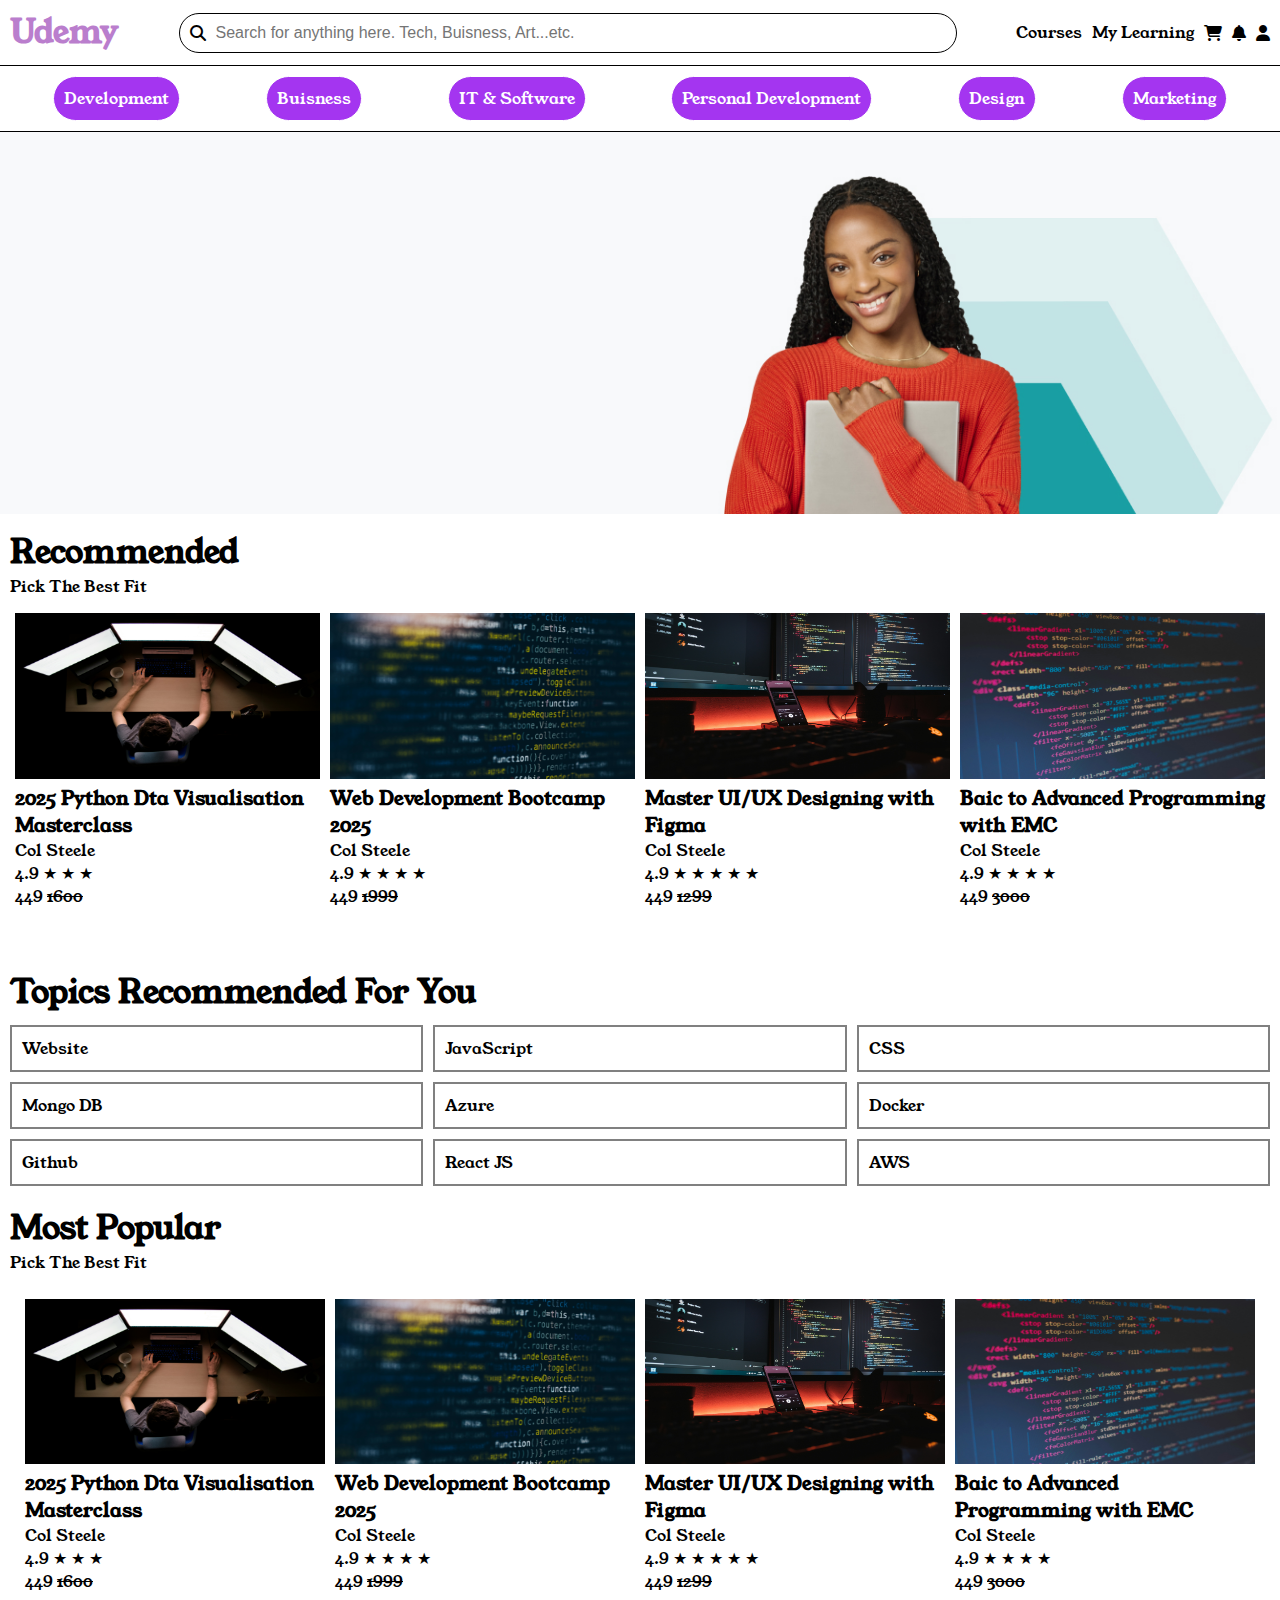
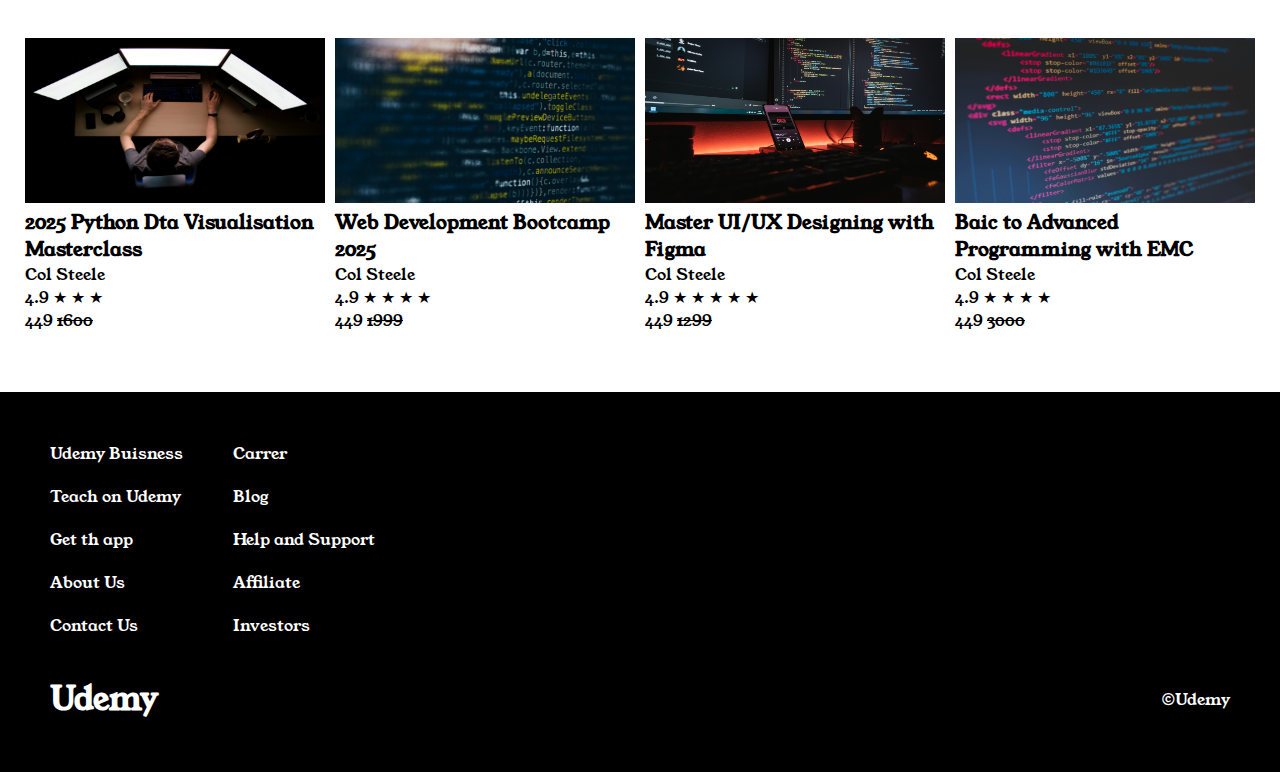
<file: index.html>
<!DOCTYPE html>
<html lang="en">

<head>
    <meta charset="UTF-8">
    <meta name="viewport" content="width=device-width, initial-scale=1.0">
    <title>Udemy</title>
    <!--Google Style shheet for fonts-->
    <link rel="preconnect" href="https://fonts.googleapis.com">
    <link rel="preconnect" href="https://fonts.gstatic.com" crossorigin>
    <link href="https://fonts.googleapis.com/css2?family=Gabarito:wght@400..900&family=Young+Serif&display=swap"
        rel="stylesheet">
    <!--My Style Sheet-->
    <link rel="stylesheet" href="style.css">
    <!--Font Awesome CDN link -->
    <link rel="stylesheet" href="https://cdnjs.cloudflare.com/ajax/libs/font-awesome/6.7.2/css/all.min.css"
        integrity="sha512-Evv84Mr4kqVGRNSgIGL/F/aIDqQb7xQ2vcrdIwxfjThSH8CSR7PBEakCr51Ck+w+/U6swU2Im1vVX0SVk9ABhg=="
        crossorigin="anonymous" referrerpolicy="no-referrer" />
</head>

<body>
    <!--Navbar-->
    <div class="navbar">
        <div class="navbar__s1">
            <h1 class="navbar__s1__title">Udemy</h1>
        </div>

        <div class="navbar__s2">
            <i class="fa-solid fa-magnifying-glass"></i>
            <input type="text" placeholder="Search for anything here. Tech, Buisness, Art...etc.">
        </div>

        <div class="navbar__s3">
            <p>Courses</p>
            <!--<p>My Learning</p>-->
            <div class="mylearning">
                <p>My Learning</p>
                <div class="mylearning__popup">
                    <p>You did not purchase anything yet</p>
                </div>
            </div>
            <i class="fa-solid fa-cart-shopping"></i>
            <i class="fa-solid fa-bell"></i>
            <i class="fa-solid fa-user"></i>
        </div>


        <div class="navbar__s4">
            <i class="fa-solid fa-bars"></i>
        </div>
    </div>
    <!--Categories-->
    <div class="categories">
        <p>Development</p>
        <p>Buisness</p>
        <p>IT & Software</p>
        <p>Personal Development</p>
        <p>Design</p>
        <p>Marketing</p>
    </div>

    <!--Sale Image-->
    <div class="sale-image">
        <img src="./images/sale-image.jpg " alt="Sale Image">
        <div class="sale-image__offer">
            <h2>Udemy Flash Sale! 24 hours to save.</h2>
            <p>Get the top Courses for just 499. Just one day to save but lifetime to learn</p>
        </div>
    </div>

    <!--Recommended-->
    <div class="recommended">
        <h1 class="recommended__title">Recommended</h1>
        <p>Pick The Best Fit</p>
        <div class="recommended__container">
            <div class="course-card">
                <img src="./images/c1.jpg" alt="">
                <h3>2025 Python Dta Visualisation Masterclass</h3>
                <p>Col Steele</p>
                <p>4.9 ★ ★ ★</p>
                <p>449 <del>1600</del></p>
            </div>

            <div class="course-card">
                <img src="./images/c2.jpg" alt="">
                <h3>Web Development Bootcamp 2025</h3>
                <p>Col Steele</p>
                <p>4.9 ★ ★ ★ ★</p>
                <p>449 <del>1999</del></p>
            </div>

            <div class="course-card">
                <img src="./images/c3.jpg" alt="">
                <h3>Master UI/UX Designing with Figma</h3>
                <p>Col Steele</p>
                <p>4.9 ★ ★ ★ ★ ★</p>
                <p>449 <del>1299</del></p>
            </div>

            <div class="course-card">
                <img src="./images/c4.jpg" alt="">
                <h3>Baic to Advanced Programming with EMC</h3>
                <p>Col Steele</p>
                <p>4.9 ★ ★ ★ ★</p>
                <p>449 <del>3000</del></p>
            </div>

        </div>

    </div>

    <!--Topic Section-->
    <div class="topics">
        <h1 class="topics__title">Topics Recommended For You</h1>
        <div class="topics__container">
            <p>Website</p>
            <p>JavaScript</p>
            <p>CSS</p>
            <P>Mongo DB</P>
            <p>Azure</p>
            <p>Docker</p>
            <p>Github</p>
            <p>React JS</p>
            <p>AWS</p>
        </div>
    </div>

    <!--Poular Section-->
    <div class="popular">
        <h1 class="popular__title">Most Popular</h1>
        <p class="popular__subtitle">Pick The Best Fit</p>
        <div class="popular__container">
            <div class="recommended__container">
                <div class="course-card">
                    <img src="./images/c1.jpg" alt="">
                    <h3>2025 Python Dta Visualisation Masterclass</h3>
                    <p>Col Steele</p>
                    <p>4.9 ★ ★ ★</p>
                    <p>449 <del>1600</del></p>
                </div>

                <div class="course-card">
                    <img src="./images/c2.jpg" alt="">
                    <h3>Web Development Bootcamp 2025</h3>
                    <p>Col Steele</p>
                    <p>4.9 ★ ★ ★ ★</p>
                    <p>449 <del>1999</del></p>
                </div>

                <div class="course-card">
                    <img src="./images/c3.jpg" alt="">
                    <h3>Master UI/UX Designing with Figma</h3>
                    <p>Col Steele</p>
                    <p>4.9 ★ ★ ★ ★ ★</p>
                    <p>449 <del>1299</del></p>
                </div>

                <div class="course-card">
                    <img src="./images/c4.jpg" alt="">
                    <h3>Baic to Advanced Programming with EMC</h3>
                    <p>Col Steele</p>
                    <p>4.9 ★ ★ ★ ★</p>
                    <p>449 <del>3000</del></p>
                </div>
                <div class="course-card">
                    <img src="./images/c1.jpg" alt="">
                    <h3>2025 Python Dta Visualisation Masterclass</h3>
                    <p>Col Steele</p>
                    <p>4.9 ★ ★ ★</p>
                    <p>449 <del>1600</del></p>
                </div>

                <div class="course-card">
                    <img src="./images/c2.jpg" alt="">
                    <h3>Web Development Bootcamp 2025</h3>
                    <p>Col Steele</p>
                    <p>4.9 ★ ★ ★ ★</p>
                    <p>449 <del>1999</del></p>
                </div>

                <div class="course-card">
                    <img src="./images/c3.jpg" alt="">
                    <h3>Master UI/UX Designing with Figma</h3>
                    <p>Col Steele</p>
                    <p>4.9 ★ ★ ★ ★ ★</p>
                    <p>449 <del>1299</del></p>
                </div>

                <div class="course-card">
                    <img src="./images/c4.jpg" alt="">
                    <h3>Baic to Advanced Programming with EMC</h3>
                    <p>Col Steele</p>
                    <p>4.9 ★ ★ ★ ★</p>
                    <p>449 <del>3000</del></p>
                </div>
            </div>
        </div>
    </div>

    <!--Footer-->
    <div class="footer">
        <div class="footer__one">
            <div class="footer__one__s1">
                <p>Udemy Buisness</p>
                <p>Teach on Udemy</p>
                <p>Get th app</p>
                <p>About Us</p>
                <p>Contact Us</p>
            </div>


            <div class="footer__one__s2">
                <p>Carrer</p>
                <p>Blog</p>
                <p>Help and Support</p>
                <P>Affiliate</P>
                <p>Investors</p>
            </div>
        </div>

        <div class="footer__two">
            <h1>Udemy</h1>
            <p>&copy;Udemy</p>
        </div>
    </div>

</body>

</html>
</file>
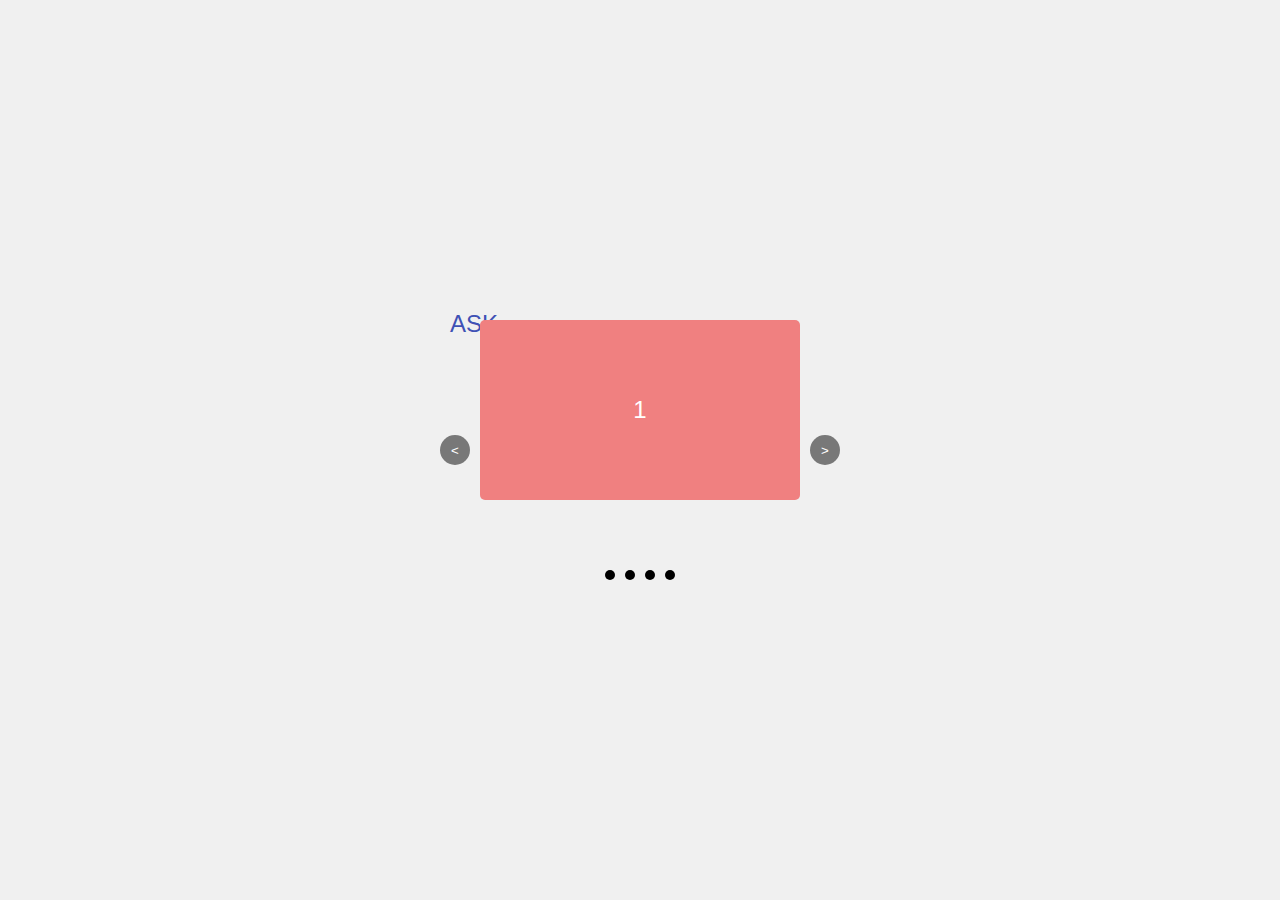
<file: exercise1.html>
<style>
    body {
        font-family: sans-serif;
        margin: 0;
        display: flex;
        justify-content: center;
        align-items: center;
        min-height: 100vh;
        background-color: #f0f0f0;
    }

    .container {
        position: relative;
        width: 400px;
        height: 300px;
    }

    .pink-box {
        position: absolute;
        top: 20px;
        left: 50%;
        transform: translateX(-50%);
        width: 80%;
        height: 60%;
        background-color: #F08080;
        border-radius: 5px;
    }

    .navigation-buttons {
        position: absolute;
        top: 50%;
        transform: translateY(-50%);
        width: 100%;
        display: flex;
        justify-content: space-between;
    }

    .navigation-buttons button {
        background-color: rgba(0, 0, 0, 0.5);
        color: white;
        border: none;
        border-radius: 50%;
        width: 30px;
        height: 30px;
        cursor: pointer;
    }

   .page-number {
        position: absolute;
        top: 50%;
        left: 50%;
        transform: translate(-50%, -50%);
        color: white;
        font-size: 1.5em;
    }

    .dots {
        position: absolute;
        bottom: 20px;
        left: 50%;
        transform: translateX(-50%);
        display: flex;
    }

    .dot {
        width: 10px;
        height: 10px;
        background-color: black;
        border-radius: 50%;
        margin: 0 5px;
    }

    .text-bottom-right {
         position: absolute;
         bottom: 10px;
         right: 10px;
         font-size: 0.7em;
         color: rgba(0, 0, 0, 0.5);
    }

    .text-top-left {
        position: absolute;
        top: 10px;
        left: 10px;
        font-size: 1.5em;
        color: #3F51B5;
    }
</style>
</head>
<body>
<div class="container">
  <div class="text-top-left">ASK</div>
    <div class="pink-box">
      <div class ="page-number">1</div>
    </div>
    <div class="navigation-buttons">
        <button>&lt;</button>
        <button>&gt;</button>
    </div>
    <div class="dots">
        <div class="dot"></div>
        <div class="dot"></div>
        <div class="dot"></div>
        <div class="dot"></div>
    </div>
</file>
<file: style.css>
* {
    margin: 0;
    padding: 0;
}

body {
    font-family: "Young Serif", serif;
    font-weight: 400;
    font-style: normal;
}

.navbar {
    padding: 10px;
    display: flex;
    justify-content: space-between;
    border-bottom: solid black 1px;
    gap: 10px;
    align-items: center;
    position: sticky;
    top: 0;
    background-color: white;
    z-index: 1;
}

.navbar__s1__title {
    color: #BA7ECD;
}

.navbar__s2 {
    padding: 10px;
    border: solid black 1px;
    border-radius: 30px;
    width: 60%;
    display: flex;
    gap: 10px;
    align-items: center;
}

.navbar__s2 input {
    border: none;
    width: 100%;
    font-size: 16px;
    background-color: transparent;
}

.navbar__s2 input:focus {
    outline: none;
}

.navbar__s3 {
    display: flex;
    gap: 10px;
    align-items: center;
}

.navbar__s4{
    display: none;
}

/*My Learning Popup*/
.mylearning {
    position: relative;
    cursor: pointer;
}

.mylearning__popup {
    position: absolute;
    background-color: white;
    border: solid black 1px;
    width: 100px;
    top: 150%;
    padding: 20px;
    right: 0;
    display: none;
}

.mylearning:hover .mylearning__popup {
    display: block;
}

.categories {
    display: flex;
    padding: 10px;
    border-bottom: solid black 1px;
    justify-content: space-around;
}

.categories p {
    background-color: #A435F0;
    color: white;
    padding: 10px;
    border-radius: 30px;
    cursor: pointer;
    border: solid 1px;
}

.categories p:hover {
    transition: 1s;
    background-color: transparent;
    color: black;
    border: solid 1px;
}

.sale-image {
    position: relative;
}

.sale-image img {
    width: 100%;
}

.sale-image__offer {
    width: 35%;
    border: solid black 2px;
    background-color: white;
    padding: 2%;
    position: absolute;
    top: 10%;
    left: 10%;
    animation-name: zoom;
    animation-duration: 2s;
    opacity: 0;
    animation-fill-mode: forwards;
}

@keyframes zoom {
    0% {
        transform: scale(0);
        opacity: 0;
    }

    100% {
        transform: scale(1);
        opacity: 1;
    }
}

.recommended {
    padding: 10px;
}

.recommended__container {
    display: flex;
    justify-content: space-between;
    margin-top: 10px;
    flex-wrap: wrap;
}

.course-card {
    flex-grow: 1;
    flex-basis: 20%;
    margin: 5px;
}

.course-card img {
    height: 50%;
    width: 100%;
}

.topics {
    padding: 10px;
}

.topics__container {
    display: flex;
    gap: 10px;
    margin-top: 10px;
    flex-wrap: wrap;

}

.topics__container p {
    border: solid grey 2px;
    padding: 10px;
    flex-grow: 1;
    flex-basis: 25%;
}

.popular {
    padding: 10px;
}

.popular__container {
    display: flex;
    flex-wrap: wrap;
    justify-content: space-between;
    margin: 10px;
}

.footer {
    padding: 30px;
    background-color: black;
    color: white;
}

.footer__one {
    display: flex;
    gap: 10px;
}

.footer__two {
    align-items: center;
    margin: 20px;
    display: flex;
    justify-content: space-between;
}


.footer__one p {
    margin: 20px;
}

/* Media Queries */

@media screen and (max-width:800px) {
    body {
        font-size: 10px;
    }
}

@media screen and (max-width:600px) {
    .course-card {
        flex-basis: 40%;
    }

    .categories {
        display: none;
    }

    .navbar__s2,
    .navbar__s3 {
        display: none;
    }
    .navbar__s4{
        display: block;
    }
}
</file>
